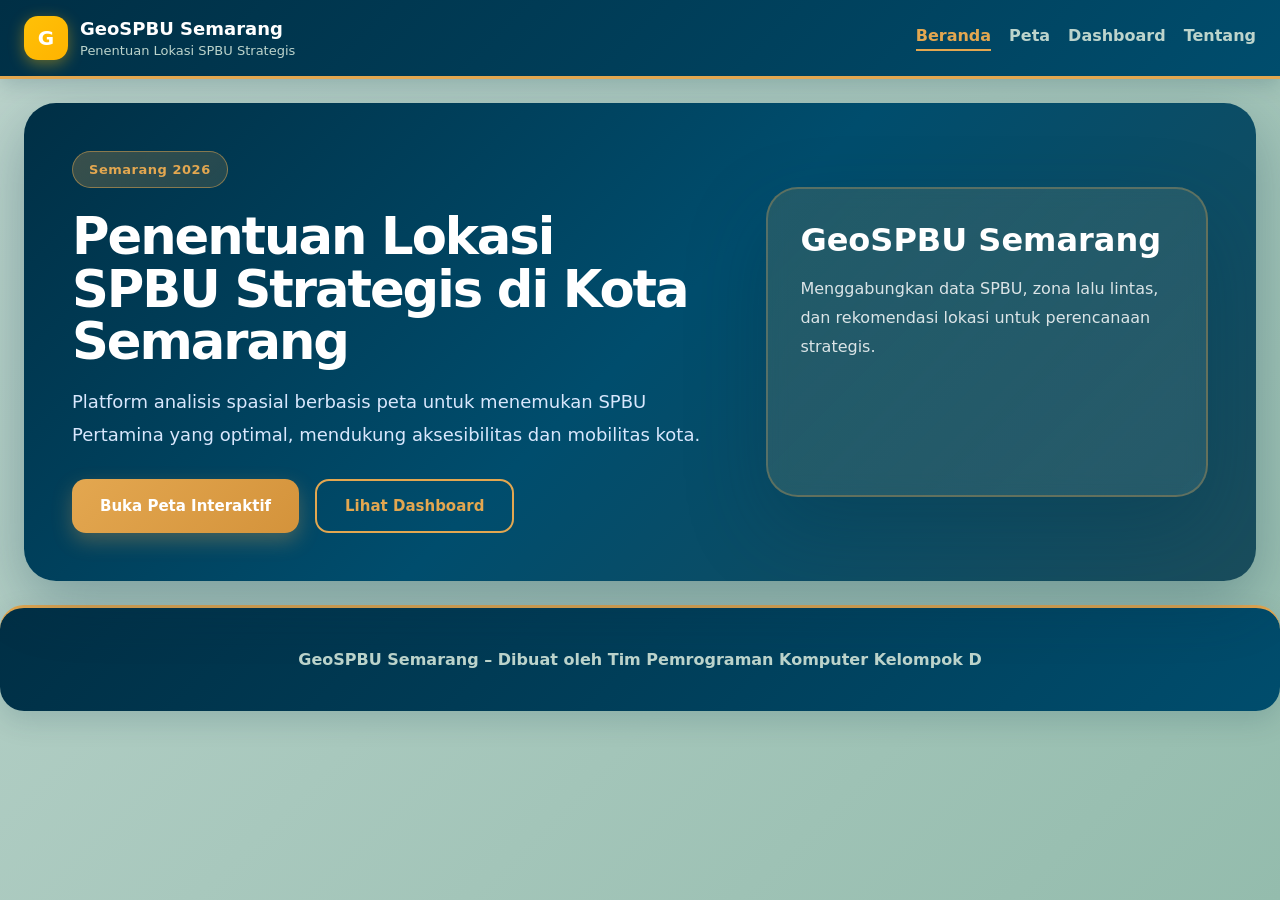
<file: templates/beranda.html>
<!DOCTYPE html>
<html lang="id">
<head>
    <meta charset="UTF-8" />
    <meta name="viewport" content="width=device-width, initial-scale=1.0" />
    <title>GeoSPBU Semarang</title>
    <link rel="stylesheet" href="/static/css/style.css" />
</head>
<body>
    <header class="top-navbar">
        <div class="brand">
            <div class="brand-logo brand-logo-red">G</div>
            <div class="brand-text">
                <span class="brand-name">GeoSPBU Semarang</span>
                <span class="brand-tag">Penentuan Lokasi SPBU Strategis</span>
            </div>
        </div>
        <nav class="nav-links">
            <a href="/" class="active">Beranda</a>
            <a href="/peta">Peta</a>
            <a href="/dashboard">Dashboard</a>
            <a href="/tentang">Tentang</a>
        </nav>
    </header>

    <main class="landing-page">
        <section class="hero-section">
            <div class="hero-copy">
                <span class="hero-badge">Semarang 2026</span>
                <h1>Penentuan Lokasi SPBU Strategis di Kota Semarang</h1>
                <p class="hero-subtitle">Platform analisis spasial berbasis peta untuk menemukan SPBU Pertamina yang optimal, mendukung aksesibilitas dan mobilitas kota.</p>
                <div class="hero-actions">
                    <a href="/peta" class="hero-button hero-button-primary">Buka Peta Interaktif</a>
                    <a href="/dashboard" class="hero-button hero-button-outline">Lihat Dashboard</a>
                </div>
            </div>
            <div class="hero-visual">
                <div class="hero-card">
                    <h2>GeoSPBU Semarang</h2>
                    <p>Menggabungkan data SPBU, zona lalu lintas, dan rekomendasi lokasi untuk perencanaan strategis.</p>
                </div>
            </div>
        </section>

        <section class="stats-bar">
            <article class="stats-item">
                <span class="stats-value">75</span>
                <span class="stats-label">SPBU Pertamina</span>
            </article>
            <article class="stats-item">
                <span class="stats-value">16</span>
                <span class="stats-label">Kecamatan</span>
            </article>
            <article class="stats-item">
                <span class="stats-value">10</span>
                <span class="stats-label">Rekomendasi Lokasi</span>
            </article>
            <article class="stats-item">
                <span class="stats-value">25</span>
                <span class="stats-label">Zona Lalu Lintas</span>
            </article>
        </section>
        
    </main>

    <footer class="landing-footer">
        <p>GeoSPBU Semarang – Dibuat oleh Tim Pemrograman Komputer Kelompok D</p>
    </footer>
</body>
</html>
</file>
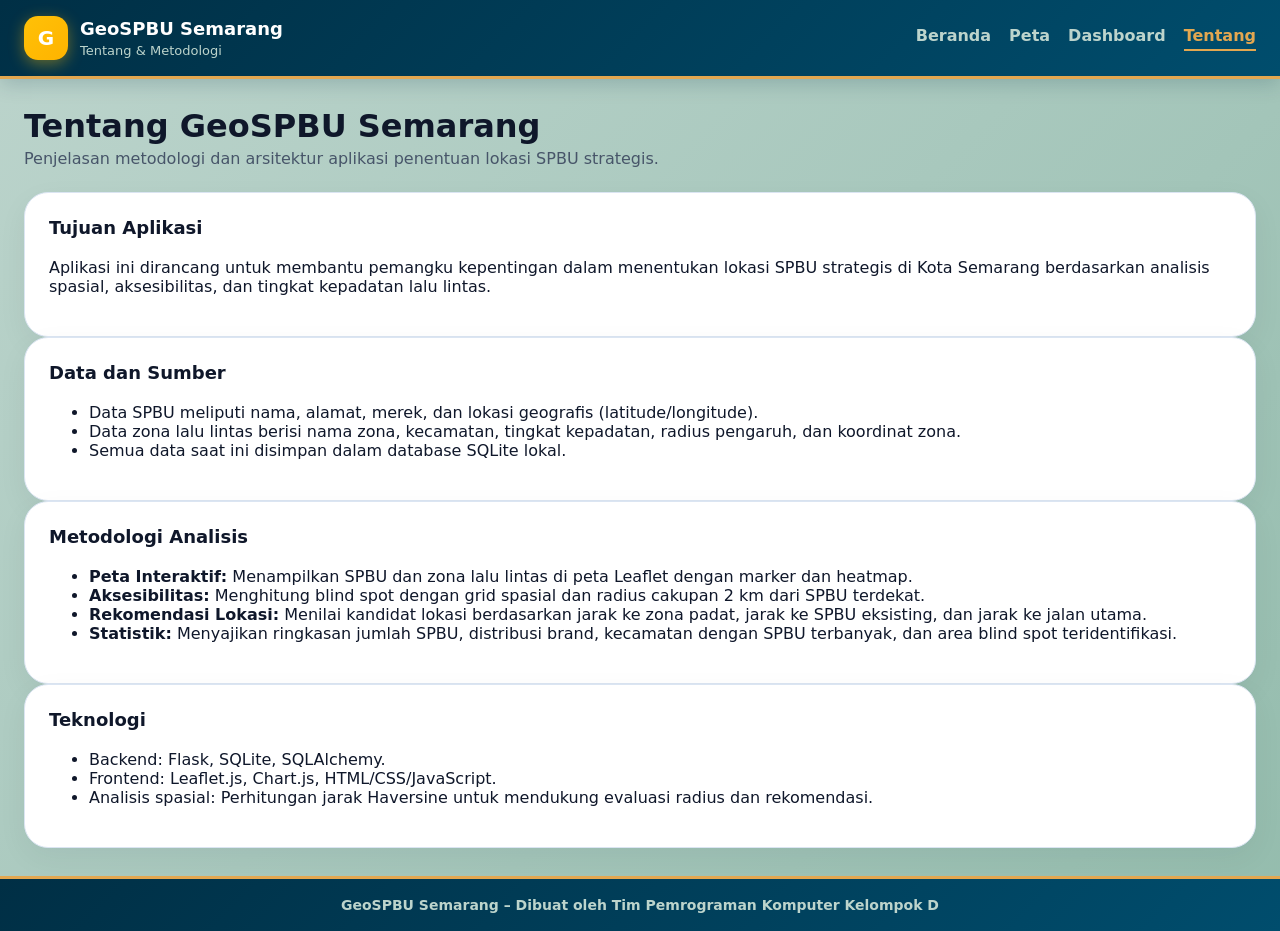
<file: templates/tentang.html>
<!DOCTYPE html>
<html lang="en">
<head>
    <meta charset="UTF-8" />
    <meta name="viewport" content="width=device-width, initial-scale=1.0" />
    <title>Tentang GeoSPBU Semarang</title>
    <link rel="stylesheet" href="/static/css/style.css" />
</head>
<body>
    <header class="top-navbar">
        <div class="brand">
            <div class="brand-logo">G</div>
            <div class="brand-text">
                <span class="brand-name">GeoSPBU Semarang</span>
                <span class="brand-tag">Tentang & Metodologi</span>
            </div>
        </div>
        <nav class="nav-links">
            <a href="/">Beranda</a>
            <a href="/peta">Peta</a>
            <a href="/dashboard">Dashboard</a>
            <a href="/tentang" class="active">Tentang</a>
        </nav>
    </header>

    <main class="dashboard-shell">
        <div class="dashboard-header">
            <div>
                <h1>Tentang GeoSPBU Semarang</h1>
                <p>Penjelasan metodologi dan arsitektur aplikasi penentuan lokasi SPBU strategis.</p>
            </div>
        </div>

        <section class="chart-card">
            <h2>Tujuan Aplikasi</h2>
            <p>Aplikasi ini dirancang untuk membantu pemangku kepentingan dalam menentukan lokasi SPBU strategis di Kota Semarang berdasarkan analisis spasial, aksesibilitas, dan tingkat kepadatan lalu lintas.</p>
        </section>

        <section class="chart-card">
            <h2>Data dan Sumber</h2>
            <ul>
                <li>Data SPBU meliputi nama, alamat, merek, dan lokasi geografis (latitude/longitude).</li>
                <li>Data zona lalu lintas berisi nama zona, kecamatan, tingkat kepadatan, radius pengaruh, dan koordinat zona.</li>
                <li>Semua data saat ini disimpan dalam database SQLite lokal.</li>
            </ul>
        </section>

        <section class="chart-card">
            <h2>Metodologi Analisis</h2>
            <ul>
                <li><strong>Peta Interaktif:</strong> Menampilkan SPBU dan zona lalu lintas di peta Leaflet dengan marker dan heatmap.</li>
                <li><strong>Aksesibilitas:</strong> Menghitung blind spot dengan grid spasial dan radius cakupan 2 km dari SPBU terdekat.</li>
                <li><strong>Rekomendasi Lokasi:</strong> Menilai kandidat lokasi berdasarkan jarak ke zona padat, jarak ke SPBU eksisting, dan jarak ke jalan utama.</li>
                <li><strong>Statistik:</strong> Menyajikan ringkasan jumlah SPBU, distribusi brand, kecamatan dengan SPBU terbanyak, dan area blind spot teridentifikasi.</li>
            </ul>
        </section>

        <section class="chart-card">
            <h2>Teknologi</h2>
            <ul>
                <li>Backend: Flask, SQLite, SQLAlchemy.</li>
                <li>Frontend: Leaflet.js, Chart.js, HTML/CSS/JavaScript.</li>
                <li>Analisis spasial: Perhitungan jarak Haversine untuk mendukung evaluasi radius dan rekomendasi.</li>
            </ul>
        </section>
    </main>

    <footer class="page-footer">
        <span>GeoSPBU Semarang &ndash; Dibuat oleh Tim Pemrograman Komputer Kelompok D</span>
    </footer>
</body>
</html>
</file>
<file: static/css/style.css>
html,
body {
    margin: 0;
    padding: 0;
    overflow-x: hidden;
    max-width: 100%;
}

*,
*::before,
*::after {
    box-sizing: border-box;
}

body {
    font-family: Inter, system-ui, -apple-system, BlinkMacSystemFont, 'Segoe UI', sans-serif;
    background: linear-gradient(135deg, #bcd4cc 0%, #a8c8bd 50%, #94bcad 100%);
    color: #1e293b;
    min-height: 100vh;
}

.hidden {
    display: none !important;
}

/* ===== NAVBAR ===== */
.top-navbar {
    display: flex;
    justify-content: space-between;
    align-items: center;
    gap: 16px;
    padding: 16px 24px;
    background: linear-gradient(135deg, #002f45 0%, #004d6d 100%);
    border-bottom: 3px solid #e3a750;
    position: sticky;
    top: 0;
    z-index: 999;
    box-shadow: 0 4px 20px rgba(0, 47, 69, 0.2);
}

.brand {
    display: flex;
    align-items: center;
    gap: 12px;
}

.brand-logo {
    width: 44px;
    height: 44px;
    border-radius: 14px;
    background: linear-gradient(135deg, #ffc107 0%, #ffb300 100%);
    color: #ffffff;
    display: grid;
    place-items: center;
    font-weight: 800;
    font-size: 20px;
    box-shadow: 0 4px 15px rgba(255, 193, 7, 0.4);
}

.brand-logo-red { background: linear-gradient(135deg, #ffc107 0%, #ffb300 100%); }

.brand-text { display: grid; gap: 4px; }
.brand-name { font-size: 18px; font-weight: 700; color: #ffffff; }
.brand-tag { font-size: 13px; color: #bcd4cc; }

.nav-links {
    display: flex;
    align-items: center;
    gap: 18px;
}

.nav-links a {
    color: #bcd4cc;
    text-decoration: none;
    font-weight: 600;
    transition: color 0.2s ease, border-bottom 0.2s ease;
    padding-bottom: 4px;
    border-bottom: 2px solid transparent;
}

.nav-links a:hover,
.nav-links a.active { 
    color: #e3a750; 
    border-bottom-color: #e3a750;
}

/* ===== LANDING PAGE ===== */
.landing-page {
    max-width: 1280px;
    width: 100%;
    margin: 0 auto;
    padding: 24px;
    display: grid;
    gap: 48px;
}

.hero-section {
    display: grid;
    grid-template-columns: 1.2fr 0.8fr;
    gap: 32px;
    align-items: center;
    padding: 48px;
    border-radius: 32px;
    background: linear-gradient(135deg, #002f45 0%, #004d6d 50%, #1a4d5c 100%);
    color: #ffffff;
    overflow: hidden;
    width: 100%;
    box-shadow: 0 20px 60px rgba(0, 47, 69, 0.3);
    position: relative;
}

.hero-copy { max-width: 640px; }

.hero-badge {
    display: inline-flex;
    align-items: center;
    gap: 10px;
    padding: 10px 16px;
    border-radius: 999px;
    background: linear-gradient(135deg, rgba(227, 167, 80, 0.25), rgba(227, 167, 80, 0.15));
    color: #e3a750;
    font-size: 13px;
    font-weight: 700;
    letter-spacing: 0.04em;
    margin-bottom: 22px;
    border: 1px solid rgba(227, 167, 80, 0.5);
}

.hero-section h1 {
    margin: 0 0 18px;
    font-size: clamp(2.6rem, 4vw, 4.4rem);
    line-height: 1.03;
    letter-spacing: -0.04em;
}

.hero-subtitle {
    max-width: 640px;
    margin: 0 0 28px;
    font-size: 18px;
    line-height: 1.8;
    color: #d8e7fd;
}

.hero-actions { display: flex; flex-wrap: wrap; gap: 16px; }

.hero-button {
    display: inline-flex;
    align-items: center;
    justify-content: center;
    padding: 16px 28px;
    border-radius: 14px;
    font-size: 15px;
    font-weight: 700;
    text-decoration: none;
    transition: transform 0.2s ease, background-color 0.2s ease, color 0.2s ease;
}

.hero-button-primary { 
    background: linear-gradient(135deg, #e3a750 0%, #d4933b 100%);
    color: #ffffff;
    box-shadow: 0 8px 20px rgba(227, 167, 80, 0.3);
}
.hero-button-primary:hover { 
    background: linear-gradient(135deg, #d4933b 0%, #c17d27 100%);
    transform: translateY(-3px);
    box-shadow: 0 12px 30px rgba(227, 167, 80, 0.4);
}
.hero-button-outline { 
    border: 2px solid #e3a750; 
    color: #e3a750; 
    background: transparent;
}
.hero-button-outline:hover { 
    background: rgba(227, 167, 80, 0.1); 
    transform: translateY(-3px);
    border-color: #bcd4cc;
    color: #bcd4cc;
}

.hero-visual { display: flex; justify-content: center; align-items: center; }

.hero-card {
    width: 100%;
    min-height: 310px;
    border-radius: 32px;
    padding: 32px;
    background: linear-gradient(135deg, rgba(227, 167, 80, 0.15) 0%, rgba(188, 212, 204, 0.1) 100%);
    border: 2px solid rgba(227, 167, 80, 0.3);
    box-shadow: 0 32px 80px rgba(0, 47, 69, 0.25);
    backdrop-filter: blur(10px);
}

.hero-card h2, .hero-card p { margin: 0; }
.hero-card h2 { font-size: 2rem; margin-bottom: 16px; }
.hero-card p { line-height: 1.8; color: rgba(255,255,255,0.84); }

.stats-bar {
    display: none !important;
    grid-template-columns: repeat(4, minmax(160px, 1fr));
    gap: 20px;
    width: 100%;
}

.stats-item {
    display: flex;
    flex-direction: column;
    justify-content: center;
    min-height: 140px;
    padding: 24px;
    border-radius: 24px;
    background: linear-gradient(135deg, #ffffff 0%, #f5f8f7 100%);
    box-shadow: 0 16px 40px rgba(0, 47, 69, 0.12);
    border-left: 4px solid;
    border-image: linear-gradient(135deg, #e3a750 0%, #002f45 100%) 1;
    transition: transform 0.3s ease, box-shadow 0.3s ease;
}

.stats-item:hover {
    transform: translateY(-8px);
    box-shadow: 0 24px 50px rgba(0, 47, 69, 0.18);
}

.stats-value { 
    font-size: 2.8rem; 
    background: linear-gradient(135deg, #002f45 0%, #004d6d 100%);
    -webkit-background-clip: text;
    -webkit-text-fill-color: transparent;
    background-clip: text;
    font-weight: 800; 
}
.stats-label { 
    margin-top: 10px; 
    color: #475569; 
    font-size: 0.95rem;
    font-weight: 600;
}

.feature-section { padding: 0; width: 100%; }

.section-header {
    display: flex;
    align-items: flex-start;
    justify-content: space-between;
    gap: 20px;
    margin-bottom: 24px;
}

.section-header h2 { margin: 0; font-size: 1.9rem; }
.section-header p { margin: 6px 0 0; color: #475569; max-width: 680px; }

.feature-grid {
    display: grid;
    grid-template-columns: repeat(3, minmax(220px, 1fr));
    gap: 20px;
}

.feature-card {
    padding: 26px;
    border-radius: 22px;
    background: linear-gradient(135deg, #ffffff 0%, #f5f8f7 100%);
    box-shadow: 0 18px 40px rgba(0, 47, 69, 0.08);
    color: #0f172a;
    font-weight: 700;
    min-height: 140px;
    display: flex;
    align-items: center;
    gap: 18px;
    width: 100%;
    text-decoration: none;
    transition: transform 0.2s ease, box-shadow 0.2s ease;
    border-left: 4px solid #e3a750;
}

.feature-card:hover { 
    transform: translateY(-4px); 
    box-shadow: 0 24px 50px rgba(0, 47, 69, 0.15);
    border-left-color: #002f45;
}
.feature-card h3 { margin: 0 0 10px; font-size: 1.1rem; }
.feature-card p { margin: 0; font-weight: 400; color: #475569; line-height: 1.6; }

.feature-icon {
    display: inline-flex;
    align-items: center;
    justify-content: center;
    width: 52px;
    height: 52px;
    min-width: 52px;
    border-radius: 18px;
    font-size: 1.5rem;
    box-shadow: 0 10px 25px rgba(15,23,42,0.08);
}

.feature-icon-map { background: linear-gradient(135deg, rgba(0, 47, 69, 0.12), rgba(227, 167, 80, 0.12)); color: #002f45; }
.feature-icon-route { background: linear-gradient(135deg, rgba(227, 167, 80, 0.14), rgba(188, 212, 204, 0.14)); color: #d4933b; }
.feature-icon-traffic { background: linear-gradient(135deg, rgba(0, 77, 109, 0.14), rgba(227, 167, 80, 0.1)); color: #004d6d; }
.feature-icon-star { background: linear-gradient(135deg, rgba(227, 167, 80, 0.14), rgba(0, 47, 69, 0.08)); color: #e3a750; }
.feature-icon-chart { background: linear-gradient(135deg, rgba(0, 47, 69, 0.12), rgba(188, 212, 204, 0.1)); color: #002f45; }
.feature-icon-filter { background: linear-gradient(135deg, rgba(227, 167, 80, 0.12), rgba(0, 47, 69, 0.08)); color: #d4933b; }

.landing-footer {
    padding: 26px 24px;
    text-align: center;
    border-radius: 24px;
    background: linear-gradient(135deg, #002f45 0%, #004d6d 100%);
    color: #bcd4cc;
    box-shadow: 0 10px 28px rgba(0, 47, 69, 0.15);
    border-top: 3px solid #e3a750;
    font-weight: 600;
}

/* ===== PETA PAGE ===== */
body.peta-page {
    overflow: hidden !important;
    height: 100vh !important;
    display: flex !important;
    flex-direction: column !important;
}

body.peta-page .app-shell {
    flex: 1 !important;
    overflow: hidden !important;
    min-height: unset !important;
    position: relative;
}

body.peta-page .map-section {
    height: 100% !important;
    overflow: hidden !important;
    min-height: unset !important;
    position: relative;
}

body.peta-page #map { height: 100% !important; min-height: unset !important; }
body.peta-page .top-navbar { flex-shrink: 0 !important; }
body.peta-page .page-footer { flex-shrink: 0 !important; }

.app-shell { display: block; width: 100%; min-height: calc(100vh - 72px); }

.map-section {
    position: relative;
    overflow: hidden;
    display: block;
    min-height: calc(100vh - 72px - 54px);
}

#map { width: 100%; min-height: calc(100vh - 72px - 54px); height: 100%; }
/* ===== CUSTOM LAYER CONTROL (LEFT) ===== */
.layer-control {
    position: absolute;
    top: 10px;
    left: 10px;
    z-index: 1002;
    width: 220px;
    background: linear-gradient(135deg, #ffffff 0%, #f5f8f7 100%);
    border-radius: 12px;
    box-shadow: 0 12px 40px rgba(0, 47, 69, 0.15);
    border: 1px solid rgba(227, 167, 80, 0.2);
    overflow: visible;
    font-size: 14px;
}
.layer-control .layer-header {
    background: linear-gradient(135deg, #002f45 0%, #004d6d 100%);
    color: #fff;
    padding: 10px 12px;
    font-weight: 700;
    border-bottom: 2px solid #e3a750;
}
.layer-control .layer-body { 
    padding: 10px 12px; 
    display: grid; 
    gap: 8px;
    background: rgba(227, 167, 80, 0.02);
}
.layer-control .layer-item { display: flex; align-items: center; gap: 8px; cursor: pointer; }
.layer-control .layer-item input { width: 16px; height: 16px; }
.layer-control .layer-icon { width: 20px; display: inline-block; text-align: center; }
.layer-control .layer-icon.spbu { color: #002f45; }
.layer-control .layer-icon.zona { color: #e3a750; }
.layer-control .layer-icon.access { color: #004d6d; }
.layer-control .layer-icon.rekom { color: #e3a750; }
.layer-control .badge { 
    background: linear-gradient(135deg, #e3a750 0%, #d4933b 100%); 
    color: #fff; 
    padding: 2px 6px; 
    border-radius: 8px; 
    font-size: 11px; 
    margin-left: 6px; 
    font-weight: 800;
    box-shadow: 0 2px 8px rgba(227, 167, 80, 0.3);
}
.layer-filter-panel {
    margin-top: 2px;
    margin-bottom: 4px;
    padding: 10px 0;
    border: none;
    display: grid;
    gap: 10px;
}
.layer-filter-panel .filter-group label {
    display: block;
    margin-bottom: 6px;
    color: #475569;
    font-size: 13px;
}
.layer-filter-panel select {
    width: 100%;
    padding: 10px 12px;
    border-radius: 12px;
    border: 2px solid rgba(227, 167, 80, 0.3);
    background: #ffffff;
    font-size: 14px;
    color: #002f45;
    font-weight: 600;
}
.layer-panel .filter-group {
    position: relative;
}
.kecamatan-dropdown-wrapper {
    position: relative;
}
.layer-filter-panel .kecamatan-toggle {
    width: 100%;
    padding: 10px 12px;
    border-radius: 12px;
    border: 2px solid rgba(227, 167, 80, 0.3);
    background: #ffffff;
    text-align: left;
    display: inline-flex;
    align-items: center;
    justify-content: space-between;
    gap: 10px;
    color: #002f45;
    cursor: pointer;
    font-weight: 600;
    transition: all 0.2s ease;
}

.layer-filter-panel .kecamatan-toggle:hover {
    border-color: #e3a750;
    background: rgba(227, 167, 80, 0.05);
}
.layer-filter-panel .kecamatan-dropdown {
    position: absolute;
    left: 100%;
    top: 0;
    width: 180px;
    background: linear-gradient(135deg, #ffffff 0%, #f5f8f7 100%);
    border-radius: 10px;
    box-shadow: 0 10px 30px rgba(0, 47, 69, 0.18);
    border: 2px solid rgba(227, 167, 80, 0.3);
    z-index: 1010;
    max-height: 300px;
    overflow-y: auto;
    padding: 8px 0;
}
.layer-filter-panel .kecamatan-dropdown::before {
    content: '';
    position: absolute;
    left: -6px;
    top: 12px;
    width: 12px;
    height: 12px;
    background: #e3a750;
    transform: rotate(45deg);
    border-left: 1px solid #e2e8f0;
    border-top: 1px solid #ffffff;
}
.layer-filter-panel .kecamatan-dropdown.hidden {
    display: none;
}
.layer-filter-panel .kecamatan-option {
    width: 100%;
    padding: 10px 12px;
    text-align: left;
    border: none;
    background: transparent;
    color: #002f45;
    cursor: pointer;
    transition: background 0.15s ease;
    font-weight: 500;
}

.layer-filter-panel .kecamatan-option:hover,
.layer-filter-panel .kecamatan-option.active {
    background: rgba(227, 167, 80, 0.15);
    color: #002f45;
}
.layer-filter-panel .filter-reset-button {
    width: 100%;
    padding: 10px 12px;
    background: #e2e8f0;
    border: 1px solid #cbd5e1;
    border-radius: 12px;
    color: #0f172a;
}

/* Panel rekomendasi: pojok kanan atas */
.panel-rekomendasi {
    position: absolute;
    top: 10px;
    right: 8px;
    left: unset;
    bottom: auto;
    z-index: 1003;
    width: 300px;
    background: #ffffff;
    border-radius: 12px;
    box-shadow: 0 18px 50px rgba(2,6,23,0.12);
    color: #0f172a;
    overflow: auto;
    max-height: calc(100vh - 220px);
}
.panel-rekomendasi .panel-header { display:flex; align-items:center; justify-content:space-between; padding:10px 12px; border-bottom:1px solid rgba(0,0,0,0.06); }
.panel-rekomendasi .panel-content { padding:12px; }

/* Pindahkan tombol zoom ke kiri bawah */
.leaflet-left { left: 10px !important; }
.leaflet-bottom.leaflet-left { bottom: 30px !important; }

/* Tweak filter button text */
.filter-toggle-button .filter-text { margin-left:6px; display:inline-block; }

/* ===== MAP CONTROLS ===== */
.map-controls {
    position: absolute;
    top: 10px;
    left: 10px;
    display: flex;
    align-items: flex-start;
    gap: 12px;
    z-index: 1002;
}

.search-panel {
    display: flex;
    align-items: center;
    gap: 10px;
    width: min(280px, calc(100vw - 40px));
    padding: 12px 14px;
    background: linear-gradient(135deg, #ffffff 0%, #f5f8f7 100%);
    border-radius: 18px;
    border: 2px solid rgba(227, 167, 80, 0.3);
    box-shadow: 0 18px 40px rgba(0, 47, 69, 0.15);
}

.search-panel input {
    flex: 1;
    padding: 10px 12px;
    border-radius: 14px;
    border: 1px solid #cbd5e1;
    font-size: 14px;
    color: #0f172a;
}

.search-panel input:focus {
    outline: none;
    border-color: #002f45;
    box-shadow: 0 0 0 4px rgba(0, 47, 69, 0.12);
}

.search-button,
.filter-toggle-button,
.filter-reset-button,
.action-button {
    border: none;
    cursor: pointer;
    border-radius: 14px;
    font-weight: 700;
    transition: transform 0.2s ease, background-color 0.2s ease;
}

.search-button { 
    padding: 10px 14px; 
    background: linear-gradient(135deg, #e3a750 0%, #d4933b 100%); 
    color: #ffffff; 
    min-width: 72px;
    box-shadow: 0 4px 12px rgba(227, 167, 80, 0.3);
}
.search-button:hover { 
    background: linear-gradient(135deg, #d4933b 0%, #c17d27 100%);
    transform: translateY(-2px);
    box-shadow: 0 6px 16px rgba(227, 167, 80, 0.4);
}

.filter-panel { position: relative; }

.filter-toggle-button {
    width: 54px;
    height: 54px;
    display: inline-flex;
    align-items: center;
    justify-content: center;
    background: linear-gradient(135deg, #ffffff 0%, #f5f8f7 100%);
    border: 2px solid rgba(227, 167, 80, 0.3);
    box-shadow: 0 18px 40px rgba(0, 47, 69, 0.12);
    border-radius: 18px;
    color: #002f45;
    font-size: 18px;
    font-weight: 600;
    transition: all 0.2s ease;
}

.filter-toggle-button:hover { 
    background: linear-gradient(135deg, #f8fafc 0%, #f1f5f9 100%);
    transform: translateY(-2px);
    border-color: #e3a750;
    box-shadow: 0 12px 30px rgba(0, 47, 69, 0.15);
}

.filter-dropdown {
    position: absolute;
    top: calc(100% + 10px);
    right: 0;
    width: 280px;
    padding: 18px;
    border-radius: 20px;
    background: linear-gradient(135deg, #ffffff 0%, #f5f8f7 100%);
    border: 2px solid rgba(227, 167, 80, 0.3);
    box-shadow: 0 24px 60px rgba(0, 47, 69, 0.18);
    opacity: 0;
    visibility: hidden;
    transform: translateY(-10px);
    transition: opacity 0.18s ease, transform 0.18s ease, visibility 0.18s ease;
    z-index: 1003;
}

.filter-dropdown.active { opacity: 1; visibility: visible; transform: translateY(0); }
.filter-dropdown .filter-group { margin-bottom: 16px; }
.filter-dropdown label { display: block; margin-bottom: 8px; color: #475569; font-size: 13px; }

.filter-dropdown select {
    width: 100%;
    padding: 10px 12px;
    border-radius: 14px;
    border: 1px solid #cbd5e1;
    background: #ffffff;
    font-size: 14px;
    color: #0f172a;
}

.filter-reset-button { 
    width: 100%; 
    padding: 12px 14px; 
    background: linear-gradient(135deg, #e3a750 0%, #d4933b 100%); 
    color: #ffffff;
    border: none;
    border-radius: 12px;
    font-weight: 700;
    box-shadow: 0 4px 12px rgba(227, 167, 80, 0.2);
    transition: all 0.2s ease;
}
.filter-reset-button:hover { 
    background: linear-gradient(135deg, #d4933b 0%, #c17d27 100%);
    box-shadow: 0 6px 16px rgba(227, 167, 80, 0.3);
    transform: translateY(-1px);
}

.map-status-floating {
    position: absolute;
    top: 10px;
    right: 10px;
    z-index: 1002;
    padding: 10px 14px;
    background: linear-gradient(135deg, #ffffff 0%, #f5f8f7 100%);
    border-radius: 14px;
    border: 2px solid rgba(227, 167, 80, 0.3);
    box-shadow: 0 15px 35px rgba(0, 47, 69, 0.15);
    color: #002f45;
    font-size: 13px;
    white-space: nowrap;
    font-weight: 600;
}

.action-buttons {
    position: absolute;
    left: 10px;
    bottom: 10px;
    display: flex;
    flex-direction: column;
    gap: 10px;
    z-index: 1002;
}

.action-button {
    display: inline-flex;
    align-items: center;
    justify-content: center;
    gap: 10px;
    padding: 12px 16px;
    background: linear-gradient(135deg, #ffffff 0%, #f5f8f7 100%);
    color: #002f45;
    box-shadow: 0 18px 40px rgba(0, 47, 69, 0.15);
    border: 2px solid rgba(227, 167, 80, 0.3);
    border-radius: 14px;
    min-width: 200px;
    text-align: center;
    font-weight: 600;
    transition: all 0.2s ease;
}

.action-button:hover { 
    background: linear-gradient(135deg, #f8fafc 0%, #f1f5f9 100%);
    transform: translateY(-2px);
    border-color: #e3a750;
    box-shadow: 0 12px 30px rgba(0, 47, 69, 0.2);
}
.action-link { text-decoration: none; display: inline-flex; align-items: center; justify-content: center; }

.button-icon {
    width: 30px;
    height: 30px;
    display: inline-flex;
    align-items: center;
    justify-content: center;
    border-radius: 10px;
    background: linear-gradient(135deg, rgba(227, 167, 80, 0.12), rgba(227, 167, 80, 0.08));
    color: #e3a750;
    font-size: 16px;
}

.button-icon-dashboard { 
    background: linear-gradient(135deg, rgba(0, 47, 69, 0.12), rgba(0, 47, 69, 0.08)); 
    color: #002f45; 
}

/* ===== PANEL REKOMENDASI ===== */
.panel-rekomendasi {
    position: absolute;
    top: 10px;
    right: 8px;
    left: unset;
    bottom: auto;
    width: 300px;
    background: linear-gradient(135deg, #ffffff 0%, #f5f8f7 100%);
    border-radius: 16px;
    border: 1px solid rgba(227, 167, 80, 0.2);
    box-shadow: 0 20px 60px rgba(0, 47, 69, 0.18);
    z-index: 1003;
    overflow: hidden;
    max-height: calc(100vh - 220px);
    display: flex;
    flex-direction: column;
}

.panel-header {
    display: flex;
    justify-content: space-between;
    align-items: center;
    padding: 14px 16px;
    background: linear-gradient(135deg, #002f45 0%, #004d6d 100%);
    font-size: 14px;
    font-weight: 700;
    color: white;
    flex-shrink: 0;
    border-bottom: 2px solid #e3a750;
}

.close-panel {
    background: rgba(255,255,255,0.3);
    border: none;
    cursor: pointer;
    font-size: 14px;
    color: #ffffff;
    padding: 4px 8px;
    border-radius: 8px;
    line-height: 1;
    transition: background 0.2s;
    font-weight: 600;
}

.close-panel:hover { background: rgba(255,255,255,0.5); }

.panel-content {
    padding: 0;
    font-size: 13px;
    line-height: 1.6;
    color: #0f172a;
    overflow-y: auto;
    flex: 1;
    scrollbar-width: thin;
    scrollbar-color: #cbd5e1 #f8fafc;
}

.panel-content::-webkit-scrollbar { width: 5px; }
.panel-content::-webkit-scrollbar-track { background: #f8fafc; }
.panel-content::-webkit-scrollbar-thumb { background: #cbd5e1; border-radius: 99px; }

.panel-rank-badge {
    padding: 12px 16px;
    background: linear-gradient(135deg, rgba(227, 167, 80, 0.08), rgba(227, 167, 80, 0.04));
    border-bottom: 2px solid rgba(227, 167, 80, 0.3);
    display: flex;
    align-items: center;
    gap: 10px;
}

.panel-rank-number {
    width: 36px;
    height: 36px;
    border-radius: 50%;
    display: flex;
    align-items: center;
    justify-content: center;
    font-weight: 800;
    font-size: 14px;
    color: white;
    flex-shrink: 0;
}

.panel-rank-number.gold { background: linear-gradient(135deg, #e3a750, #d4933b); }
.panel-rank-number.silver { background: linear-gradient(135deg, #002f45, #004d6d); }
.panel-rank-number.green { background: linear-gradient(135deg, #bcd4cc, #a8c8bd); }

.panel-rank-info strong { display: block; font-size: 13px; color: #002f45; }
.panel-rank-info span { font-size: 11px; color: #004d6d; }

.panel-total {
    padding: 10px 16px;
    background: #f8fafc;
    border-bottom: 1px solid #f1f5f9;
    display: flex;
    justify-content: space-between;
    align-items: center;
}

.panel-total-label { font-size: 12px; font-weight: 600; color: #475569; }
.panel-total-value { 
    font-size: 20px; 
    font-weight: 800; 
    background: linear-gradient(135deg, #002f45 0%, #004d6d 100%);
    -webkit-background-clip: text;
    -webkit-text-fill-color: transparent;
    background-clip: text;
}

.panel-scores {
    padding: 12px 16px;
    display: grid;
    gap: 8px;
    border-bottom: 1px solid #f1f5f9;
}

.score-row { display: flex; align-items: center; gap: 10px; }
.score-label { font-size: 11px; color: #64748b; width: 90px; flex-shrink: 0; }

.score-bar-wrap {
    flex: 1;
    height: 6px;
    background: #e2e8f0;
    border-radius: 99px;
    overflow: hidden;
}

.score-bar { height: 100%; border-radius: 99px; transition: width 0.5s ease; }
.score-bar.aksesibilitas { background: linear-gradient(90deg, #002f45, #004d6d); }
.score-bar.kepadatan { background: linear-gradient(90deg, #e3a750, #d4933b); }
.score-bar.jalan { background: linear-gradient(90deg, #bcd4cc, #a8c8bd); }

.score-value { font-size: 11px; font-weight: 700; color: #0f172a; width: 32px; text-align: right; }

.panel-details {
    padding: 12px 16px;
    display: grid;
    gap: 6px;
    border-bottom: 1px solid #f1f5f9;
}

.detail-row { display: flex; gap: 8px; font-size: 12px; }
.detail-icon { width: 18px; flex-shrink: 0; text-align: center; }
.detail-text { color: #475569; line-height: 1.5; }
.detail-text strong { color: #0f172a; }

.panel-alasan {
    padding: 10px 16px 14px;
    background: linear-gradient(135deg, rgba(227, 167, 80, 0.1), rgba(227, 167, 80, 0.05));
    border-top: 2px solid rgba(227, 167, 80, 0.3);
}

.panel-alasan-title {
    font-size: 11px;
    font-weight: 700;
    color: #002f45;
    margin-bottom: 4px;
    text-transform: uppercase;
    letter-spacing: 0.05em;
}

.panel-alasan-text { font-size: 12px; color: #004d6d; line-height: 1.5; font-weight: 500; }

/* ===== LOADING ===== */
.loading-overlay {
    position: absolute;
    top: 0; left: 0; right: 0; bottom: 0;
    background: rgba(15,23,42,0.08);
    display: flex;
    flex-direction: column;
    align-items: center;
    justify-content: center;
    gap: 12px;
    z-index: 900;
}

.loading-overlay.hidden { display: none; }

.spinner {
    width: 46px;
    height: 46px;
    border: 5px solid rgba(0, 47, 69, 0.15);
    border-top-color: #e3a750;
    border-radius: 50%;
    animation: spin 1s linear infinite;
}

@keyframes spin { to { transform: rotate(360deg); } }

/* ===== FOOTER ===== */
.page-footer {
    padding: 18px 24px;
    background: linear-gradient(135deg, #002f45 0%, #004d6d 100%);
    border-top: 3px solid #e3a750;
    color: #bcd4cc;
    text-align: center;
    font-size: 14px;
    font-weight: 600;
}


/* Marker styles */
.custom-marker { display: inline-block; }
.marker-icon {
    width: 18px;
    height: 18px;
    border-radius: 50%;
    border: 2px solid #ffffff;
    box-shadow: 0 4px 12px rgba(0, 47, 69, 0.18);
    display: block;
    background: #002f45; /* default dark blue */
}
.marker-icon.red { background: #e3a750; }
.marker-icon.blue { background: #002f45; }

/* Recommendation marker (round) */
.recommendation-marker {
    width: 42px;
    height: 42px;
    border-radius: 50% !important;
    background: linear-gradient(135deg, #002f45, #004d6d);
    border: 3px solid #ffffff;
    box-shadow: 0 6px 20px rgba(0, 47, 69, 0.35);
    color: #ffffff;
    display: flex;
    align-items: center;
    justify-content: center;
    font-weight: 700;
    font-size: 15px;
    position: relative;
}
.recommendation-marker::after { content: '★'; position: absolute; top: 4px; right: 6px; font-size: 12px; color: #ffc107; }
.recommendation-marker.gold { background: linear-gradient(135deg, #e3a750, #d4933b); box-shadow: 0 6px 22px rgba(227, 167, 80, 0.4); }
.recommendation-marker.silver { background: linear-gradient(135deg, #bcd4cc, #a8c8bd); box-shadow: 0 6px 22px rgba(188, 212, 204, 0.4); }
.recommendation-marker.green { background: linear-gradient(135deg, #002f45, #004d6d); box-shadow: 0 6px 22px rgba(0, 47, 69, 0.35); }

/* ===== STATUS CHIP ===== */
.status-chip {
    display: inline-flex;
    align-items: center;
    justify-content: center;
    min-width: 80px;
    padding: 6px 12px;
    border-radius: 9999px;
    color: #ffffff;
    font-weight: 700;
    font-size: 0.85rem;
}

.status-chip.baik { background: linear-gradient(135deg, #e3a750, #d4933b); box-shadow: 0 4px 12px rgba(227, 167, 80, 0.3); }
.status-chip.cukup { background: linear-gradient(135deg, #bcd4cc, #a8c8bd); box-shadow: 0 4px 12px rgba(188, 212, 204, 0.3); }
.status-chip.kurang { background: linear-gradient(135deg, #002f45, #004d6d); box-shadow: 0 4px 12px rgba(0, 47, 69, 0.3); }
.status-chip.kritis { background: linear-gradient(135deg, #004d6d, #1a4d5c); box-shadow: 0 4px 12px rgba(0, 47, 69, 0.4); }

/* ===== LEAFLET ===== */
.leaflet-control-layers { 
    box-shadow: 0 10px 30px rgba(0, 47, 69, 0.15); 
    border-radius: 14px;
    background: linear-gradient(135deg, #ffffff 0%, #f5f8f7 100%) !important;
    border: 1px solid rgba(227, 167, 80, 0.2) !important;
}
.leaflet-popup-content-wrapper, .leaflet-popup-tip { 
    border-radius: 18px;
    background: linear-gradient(135deg, #ffffff 0%, #f5f8f7 100%) !important;
    border: 1px solid rgba(227, 167, 80, 0.2) !important;
    box-shadow: 0 12px 32px rgba(0, 47, 69, 0.15) !important;
}
.leaflet-popup-content { 
    font-size: 14px; 
    color: #002f45;
    font-weight: 600;
}

/* ===== DASHBOARD ===== */
.dashboard-shell { max-width: 1280px; margin: 0 auto; padding: 28px 24px; color: #0f172a; }

.dashboard-header {
    display: flex;
    align-items: center;
    justify-content: space-between;
    gap: 16px;
    margin-bottom: 24px;
}

.dashboard-header h1 { margin: 0; font-size: 32px; }
.dashboard-header p { margin: 4px 0 0; color: #475569; }

.dashboard-action {
    padding: 12px 18px;
    border-radius: 14px;
    background: #0b7db7;
    color: #ffffff;
    text-decoration: none;
    font-weight: 600;
}

.summary-grid {
    display: grid;
    grid-template-columns: repeat(4, minmax(220px, 1fr));
    gap: 18px;
    margin-bottom: 24px;
}

.summary-card {
    padding: 22px;
    border-radius: 24px;
    background: #ffffff;
    border: 1px solid #dbe5f2;
    box-shadow: 0 10px 30px rgba(15,23,42,0.05);
}

.summary-card h3 { margin: 0 0 12px; font-size: 16px; color: #334155; }
.summary-card p { margin: 0; font-size: 28px; font-weight: 700; color: #0f172a; }

.charts-grid {
    display: grid;
    grid-template-columns: 1.5fr 1fr;
    gap: 18px;
    margin-bottom: 24px;
}

.chart-card,
.table-card {
    padding: 24px;
    border-radius: 24px;
    background: #ffffff;
    border: 1px solid #dbe5f2;
    box-shadow: 0 10px 30px rgba(15,23,42,0.05);
}

.chart-card h2, .table-card h2 { margin: 0 0 20px; font-size: 18px; }
.chart-container { min-height: 320px; }
.table-wrapper { overflow-x: auto; }
.table-card table { width: 100%; border-collapse: collapse; }

.table-card th,
.table-card td { padding: 12px 14px; text-align: left; border-bottom: 1px solid #e2e8f0; }

.table-card th { color: #475569; font-size: 13px; text-transform: uppercase; letter-spacing: 0.03em; }
.table-card td { color: #0f172a; }

/* ===== SIDEBAR (legacy) ===== */
.sidebar { display: none; }

.sidebar-button {
    width: 100%;
    margin-top: 16px;
    padding: 12px 16px;
    border: none;
    border-radius: 12px;
    background: #0b7db7;
    color: #ffffff;
    font-size: 15px;
    font-weight: 600;
    cursor: pointer;
    transition: transform 0.2s ease, background-color 0.2s ease;
}

.sidebar-button:hover { background: #085f8c; transform: translateY(-1px); }
.sidebar-button.active { background: #fb923c; }

/* ===== RESPONSIVE ===== */
@media (max-width: 1024px) {
    .hero-section { grid-template-columns: 1fr; padding: 32px; }
    .stats-bar { grid-template-columns: repeat(2, minmax(200px, 1fr)); }
    .feature-grid { grid-template-columns: repeat(2, minmax(200px, 1fr)); }
    .charts-grid { grid-template-columns: 1fr; }
    .summary-grid { grid-template-columns: repeat(2, minmax(180px, 1fr)); }
}

@media (max-width: 768px) {
    .landing-page { padding: 18px; }
    .hero-section { padding: 24px; gap: 24px; }
    .hero-actions { flex-direction: column; align-items: stretch; }
    .nav-links { flex-wrap: wrap; justify-content: center; flex: 0 0 auto; }
    .feature-grid { grid-template-columns: 1fr; }
    .stats-bar { grid-template-columns: 1fr; }
    .top-navbar { flex-wrap: wrap; justify-content: center; text-align: center; }
}

@media (max-width: 640px) {
    .top-navbar { padding: 16px; }
    .hero-section { padding: 20px; }
    .landing-footer { padding: 20px; }
    .summary-grid { grid-template-columns: 1fr; }
    .dashboard-shell { padding: 16px; }
}s
.nav-search {
    display: flex;
    align-items: center;
    gap: 6px;
}

.nav-search input {
    padding: 8px 12px;
    border-radius: 10px;
    border: 1px solid #cbd5e1;
    font-size: 13px;
    width: 180px;
    color: #0f172a;
}

.nav-search-btn {
    padding: 8px 14px;
    background: #E63946;
    color: white;
    border: none;
    border-radius: 10px;
    font-size: 13px;
    font-weight: 700;
    cursor: pointer;
}

.nav-search-btn:hover { background: #c02f3c; }
.nav-center {
    display: flex;
    align-items: center;
    gap: 8px;
    flex: 1 1 auto;
    justify-content: center;
}

.nav-search {
    display: flex;
    align-items: center;
    gap: 6px;
}

.nav-search input {
    padding: 8px 12px;
    border-radius: 10px;
    border: 1px solid #cbd5e1;
    font-size: 13px;
    width: 200px;
    color: #0f172a;
}

.nav-search-btn {
    padding: 8px 14px;
    background: #E63946;
    color: white;
    border: none;
    border-radius: 10px;
    font-size: 13px;
    font-weight: 700;
    cursor: pointer;
}

.nav-search-btn:hover { background: #c02f3c; }
</file>
